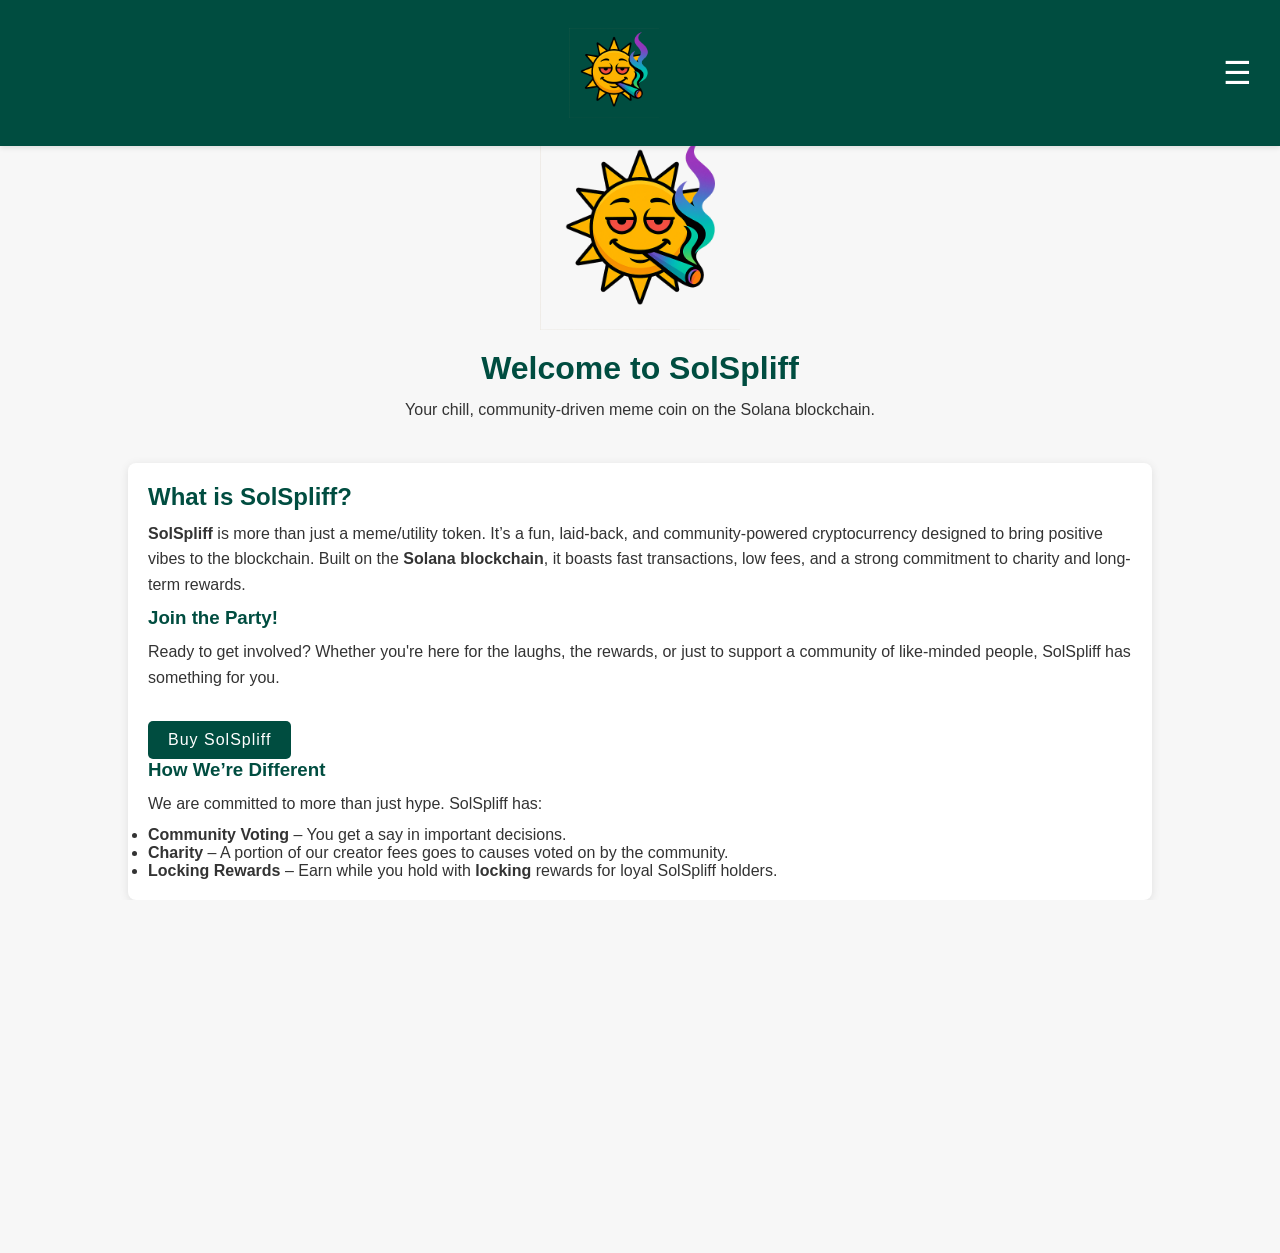
<file: index.html>
<!DOCTYPE html>
<html lang="en">
<head>
    <meta charset="UTF-8" />
    <meta name="viewport" content="width=device-width, initial-scale=1" />
    <meta http-equiv="X-UA-Compatible" content="ie=edge" />
    <title>SolSpliff - Meme Coin on Solana</title>
    <meta name="description" content="SolSpliff is a fun and community-driven meme token built on the Solana blockchain. Join us for staking, charity, and blazing the trail to the moon." />
    <meta name="keywords" content="SolSpliff, meme coin, Solana, cryptocurrency, blockchain, community, charity" />

    <style>
        .logo {
            display: block;
            margin: 20px auto; /* Centers the logo */
            max-width: 200px;   /* Adjust size */
            height: auto;
        }

        header {
            text-align: center;
            padding: 10px;
        }
    </style>
    <link rel="stylesheet" href="style.css?v=4200" />
    <script src="images-list.js?v=4200"></script>
    <script src="scripts.js?v=4200"></script>
    <script src="loadlater.js?v=4200" defer></script>
    <script src="includes.js?v=4420" defer></script>
</head>
<body>

<!-- Include Navbar -->
<div data-include="navbar.html"></div>

<!-- Spacer to offset fixed navbar -->
<div class="spacer"></div>

<header>
    <img src="SPLF.png" class="logo">
    <h1>Welcome to SolSpliff</h1>
    <p>Your chill, community-driven meme coin on the Solana blockchain.</p>
</header>

<div class="container">
    <h2>What is SolSpliff?</h2>
    <p><strong>SolSpliff</strong> is more than just a meme/utility token. It’s a fun, laid-back, and community-powered cryptocurrency designed to bring positive vibes to the blockchain. Built on the <strong>Solana blockchain</strong>, it boasts fast transactions, low fees, and a strong commitment to charity and long-term rewards.</p>

    <h3>Join the Party!</h3>
    <p>Ready to get involved? Whether you're here for the laughs, the rewards, or just to support a community of like-minded people, SolSpliff has something for you.</p>
    <a href="buy-solspliff.html" class="cta-button">Buy SolSpliff</a>

    <h3>How We’re Different</h3>
    <p>We are committed to more than just hype. SolSpliff has:</p>
    <ul>
        <li><strong>Community Voting</strong> – You get a say in important decisions.</li>
        <li><strong>Charity</strong> – A portion of our creator fees goes to causes voted on by the community.</li>
        <li><strong>Locking Rewards</strong> – Earn while you hold with <strong>locking</strong> rewards for loyal SolSpliff holders.</li>
    </ul>
</div>

<section id="launch-clarify">
  <h2>Launch & Contract Clarification</h2>
  <p>
    The token will launch via <strong>Pump.fun</strong>. Pump.fun handles the minting and creator reward mechanics for platform launches. The project does <em>not</em> control the token contract or immediate on-chain liquidity at the moment of mint.
  </p>
  <p>
    The project owner will receive <strong>12% of the creator rewards</strong> distributed by Pump.fun. Wallet and contract addresses will be posted on this site and announced through official channels prior to or at launch. Do not trust wallet addresses shared through other channels before official publication.
  </p>
</section>

<section id="wallets-placeholder">
  <h4>Wallet Addresses — Not Published Yet</h4>
  <p>
    Wallet addresses for Treasury, Team, and Liquidity have not yet been created or published. They will be published here and announced on our official channels prior to token launch. Please only trust addresses posted on this website or within verified official announcements.
  </p>
</section>


<!-- Include Footer -->
<div data-include="footer.html"></div>

</body>
</html>
</file>
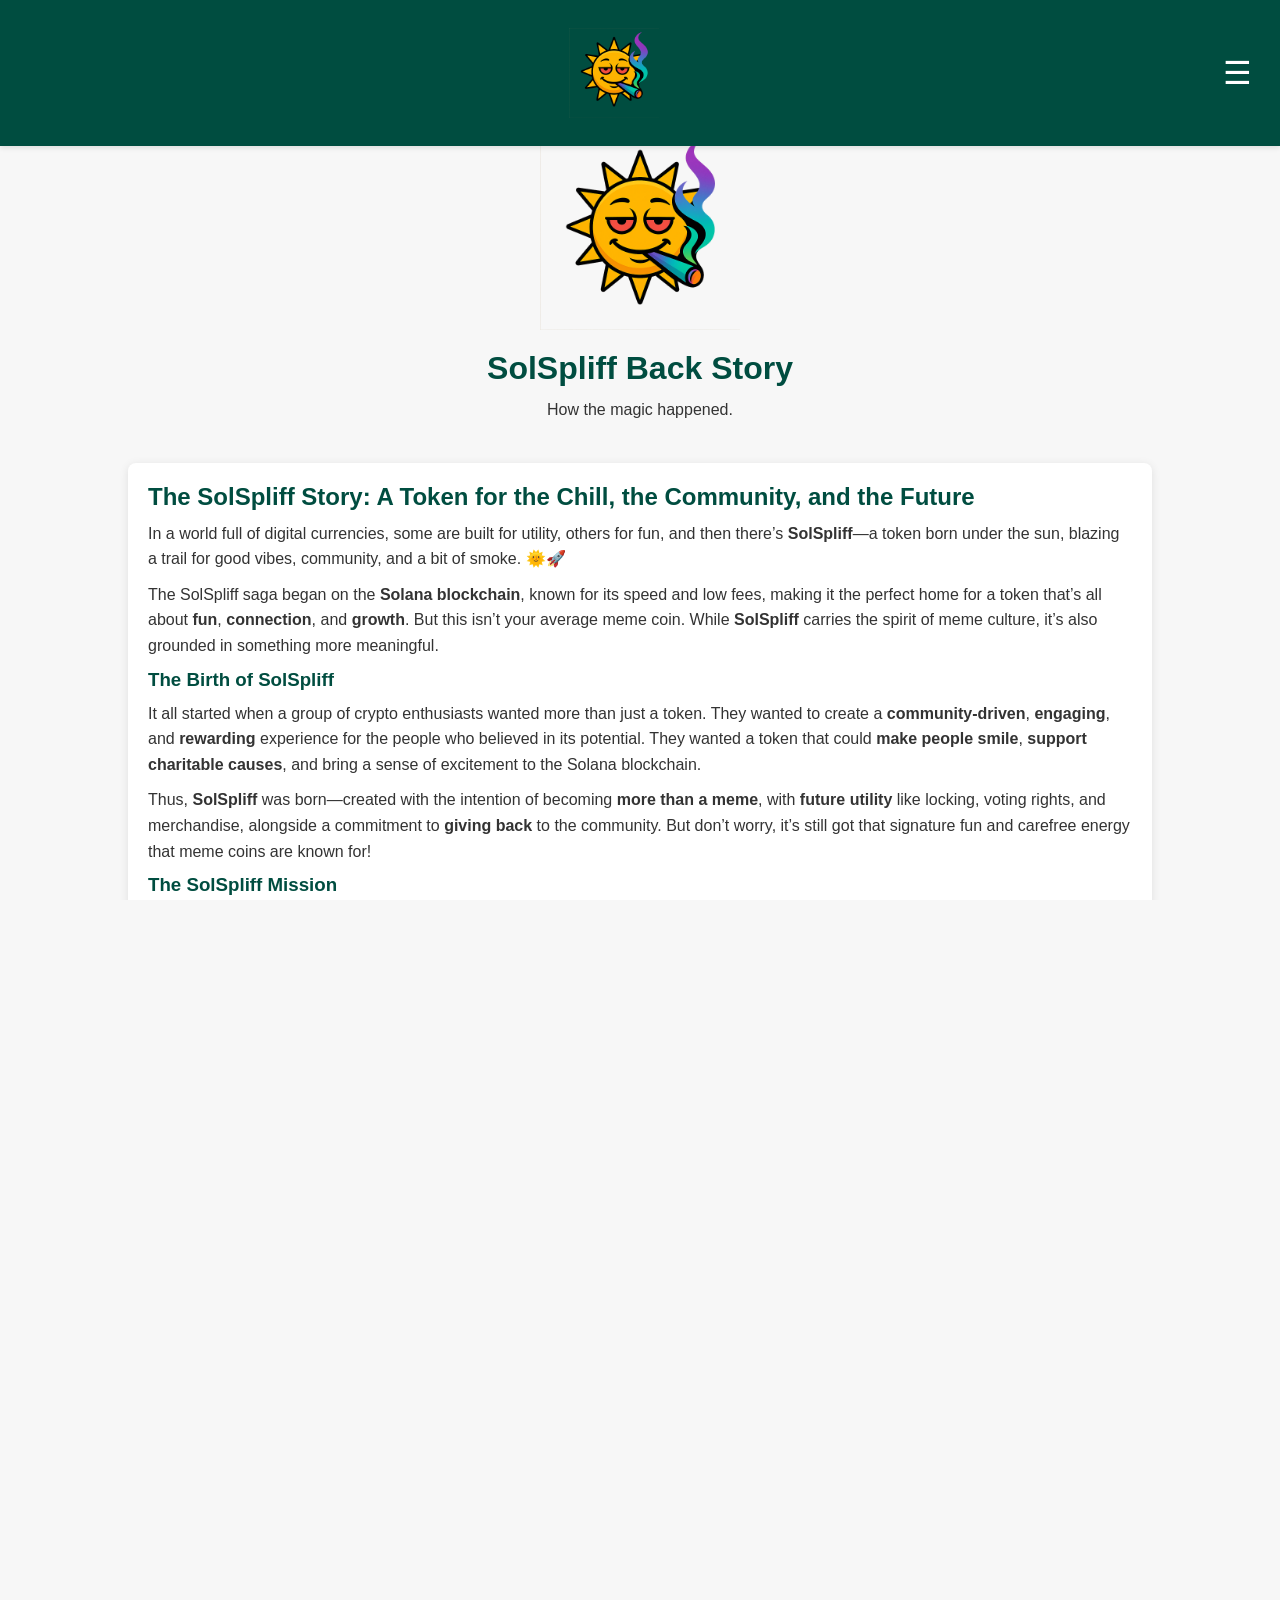
<file: backstory.html>
<!DOCTYPE html>
<html lang="en">
<head>
    <meta charset="UTF-8" />
    <meta name="viewport" content="width=device-width, initial-scale=1" />
    <meta http-equiv="X-UA-Compatible" content="ie=edge" />
    <title>SolSpliff - Meme Coin on Solana</title>
    <meta name="description" content="SolSpliff is a fun and community-driven meme token built on the Solana blockchain. Join us for staking, charity, and blazing the trail to the moon." />
    <meta name="keywords" content="SolSpliff, meme coin, Solana, cryptocurrency, blockchain, community, charity" />
    <style>
        /* Optional styling for the logo */
        .logo {
            display: block;
            margin: 20px auto; /* Centers the logo */
            max-width: 200px;   /* Adjust size */
            height: auto;
        }

        header {
            text-align: center;
            padding: 10px;
        }
    </style>
    <link rel="stylesheet" href="style.css?v=4200" />
    <script src="images-list.js?v=4200"></script>
    <script src="scripts.js?v=4200"></script>
    <script src="loadlater.js?v=4200" defer></script>
    <script src="includes.js?v=4420" defer></script>
</head>
<body>

<!-- Include Navbar -->
<div data-include="navbar.html"></div>

<!-- Spacer to offset fixed navbar -->
<div class="spacer"></div>

<header>
    <img src="SPLF.png" class="logo">
    <h1>SolSpliff Back Story</h1>
    <p>How the magic happened.</p>
</header>


<div class="container">
<h2>The SolSpliff Story: A Token for the Chill, the Community, and the Future</h2>

<p>In a world full of digital currencies, some are built for utility, others for fun, and then there’s <strong>SolSpliff</strong>—a token born under the sun, blazing a trail for good vibes, community, and a bit of smoke. 🌞🚀</p>

<p>The SolSpliff saga began on the <strong>Solana blockchain</strong>, known for its speed and low fees, making it the perfect home for a token that’s all about <strong>fun</strong>, <strong>connection</strong>, and <strong>growth</strong>. But this isn’t your average meme coin. While <strong>SolSpliff</strong> carries the spirit of meme culture, it’s also grounded in something more meaningful.</p>

<h3>The Birth of SolSpliff</h3>
<p>It all started when a group of crypto enthusiasts wanted more than just a token. They wanted to create a <strong>community-driven</strong>, <strong>engaging</strong>, and <strong>rewarding</strong> experience for the people who believed in its potential. They wanted a token that could <strong>make people smile</strong>, <strong>support charitable causes</strong>, and bring a sense of excitement to the Solana blockchain.</p>

<p>Thus, <strong>SolSpliff</strong> was born—created with the intention of becoming <strong>more than a meme</strong>, with <strong>future utility</strong> like locking, voting rights, and merchandise, alongside a commitment to <strong>giving back</strong> to the community. But don’t worry, it’s still got that signature fun and carefree energy that meme coins are known for!</p>

<h3>The SolSpliff Mission</h3>
<p><strong>SolSpliff</strong> isn’t just about laughing your way to the moon. It’s about building something <strong>sustainable</strong>, <strong>positive</strong>, and <strong>community-driven</strong>. Here’s what makes it different:</p>

<ul>
<li><strong>Community Engagement</strong>: With SolSpliff, holders aren’t just investors—they’re part of the <strong>vibe</strong>, participating in decisions about the future of the token through <strong>governance</strong> and community voting.</li>
<li><strong>Charity at Its Core</strong>: A portion of SolSpliff’s creator fees goes toward charitable contributions, chosen by the community. Whether it's helping out in global crises or supporting local causes, SolSpliff is committed to making a positive impact.</li>
<li><strong>Future Utility</strong>: Beyond being a meme token, SolSpliff will offer <strong>locking rewards</strong>, <strong>voting rights</strong>, and exclusive merchandise to keep the community engaged and the token’s value growing.</li>
<li><strong>Sustainability & Fun</strong>: With its <strong>burn mechanism</strong>, <strong>locking rewards</strong>, and regular <strong>buybacks</strong>, SolSpliff ensures its long-term viability while keeping the fun alive. It’s not just a token—it’s an ongoing party on the blockchain.</li>
</ul>

<h3>The Tokenomics Behind the Vibe</h3>
<p>With a total supply of <strong>1,000,000,000 {{TICKER}} tokens</strong>, SolSpliff is designed for both growth and scarcity. The creator fee on every transaction helps fund essential activities like marketing, development, and charity, ensuring that SolSpliff keeps lighting up the crypto world. A portion of fees is burned regularly to reduce supply and create deflationary pressure, while locking rewards keep the community engaged long term.</p>

<h3>The Road Ahead: A Global Vibe</h3>
<p>We’re just getting started. From live events in Toronto to global tours, SolSpliff is on a mission to spread the word far and wide. With community voting, charity allocations, and a token burn mechanism, we’re setting the stage for an exciting future. And as we grow, more utilities—like NFT integrations and DApps—are on the horizon to keep things fresh and fun.</p>

<h3>Join the Vibe, Blaze the Trail</h3>
<p>So, whether you're here for the fun, the community, the charity, or the long-term rewards, SolSpliff is a token for those who want to be part of something big—something that’s both entertaining and meaningful.</p>

<p>Welcome to SolSpliff—where the sun is always shining, the vibes are always high, and the community is always growing. Let’s blaze a trail together. 🌞💨🚀</p>
</div>

<!-- Include Footer -->
<div data-include="footer.html"></div>

</body>
</html>
</file>
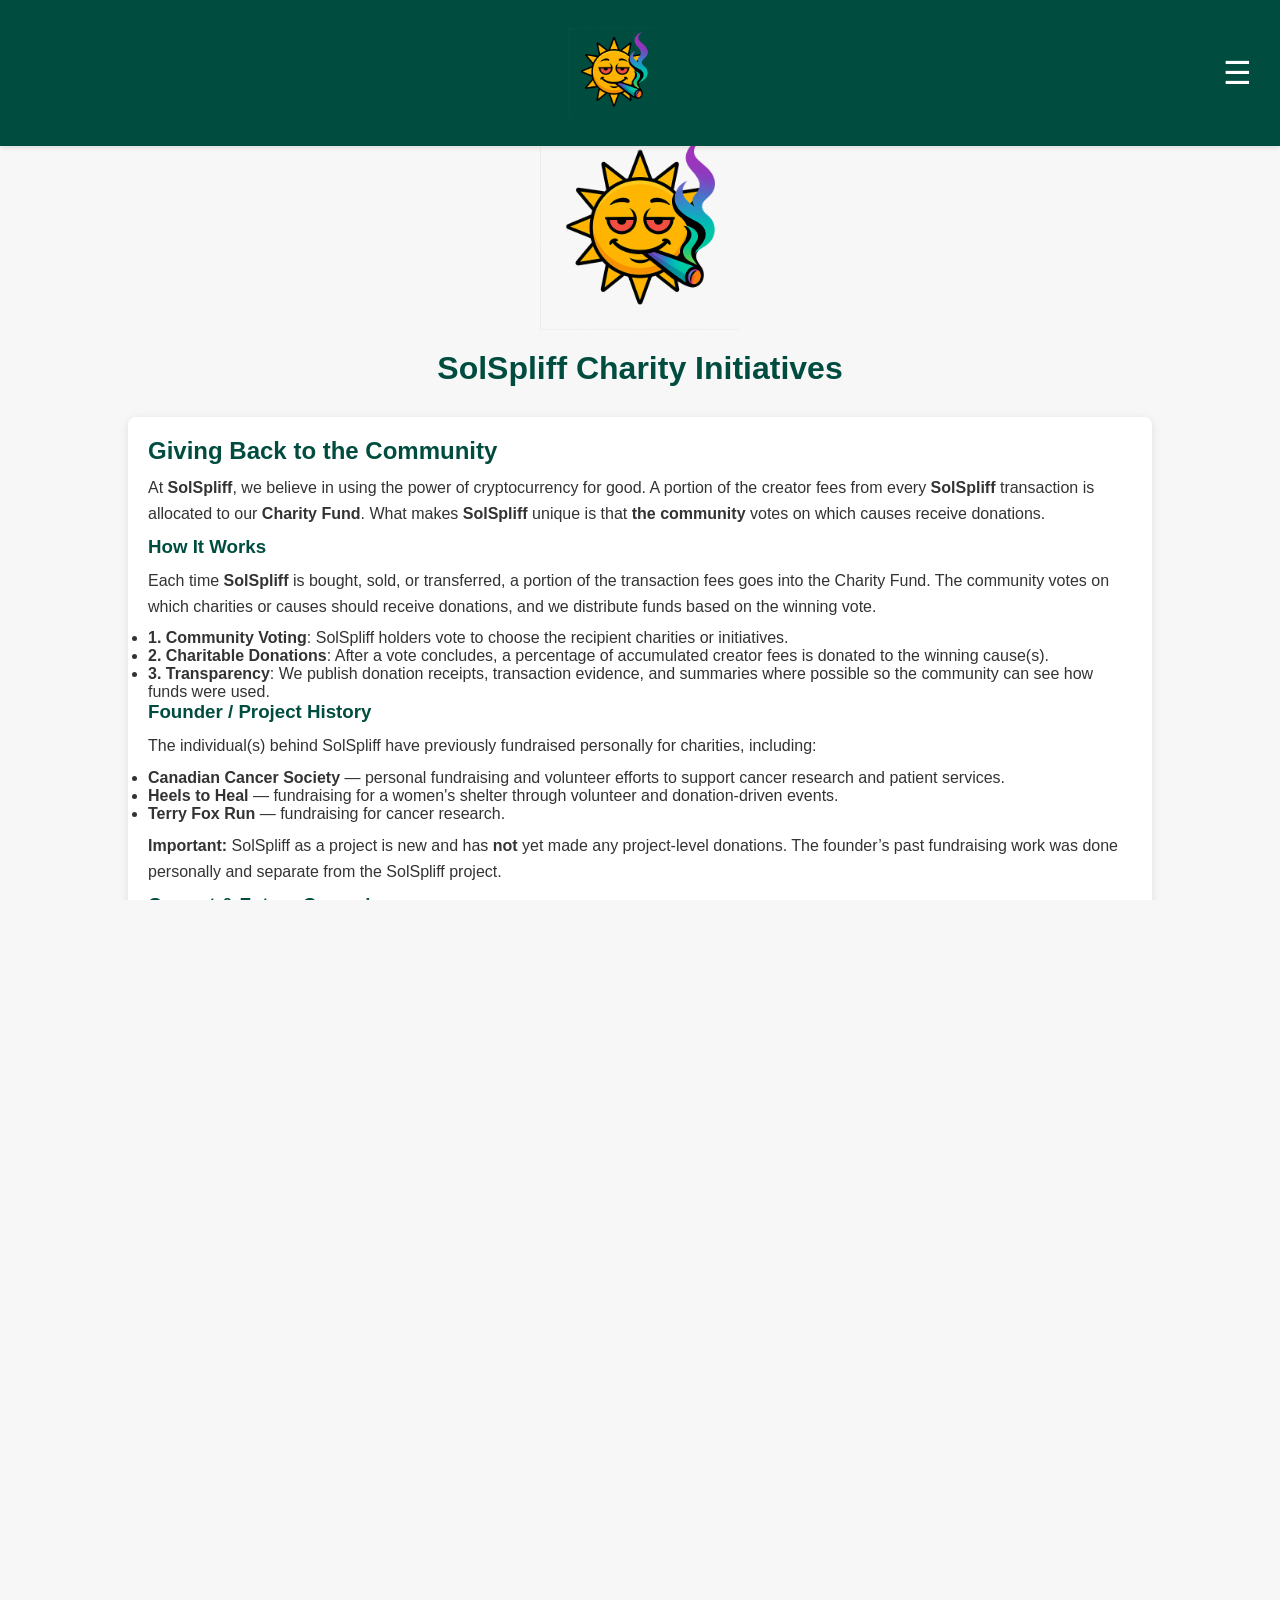
<file: charity.html>
<!DOCTYPE html>
<html lang="en">
<head>
    <meta charset="UTF-8" />
    <meta name="viewport" content="width=device-width, initial-scale=1" />
    <meta http-equiv="X-UA-Compatible" content="ie=edge" />
    <title>SolSpliff - Charity</title>
    <meta name="description" content="SolSpliff is dedicated to supporting charitable causes. Learn about our charity initiatives and how you can vote on which causes to support." />
    <meta name="keywords" content="SolSpliff, charity, community, crypto for good, meme coin, donation, voting" />
    <style>
        /* Optional styling for the logo */
        .logo {
            display: block;
            margin: 20px auto; /* Centers the logo */
            max-width: 200px;   /* Adjust size */
            height: auto;
        }

        header {
            text-align: center;
            padding: 10px;
        }
    </style>
    <link rel="stylesheet" href="style.css?v=4200" />
    <script src="images-list.js?v=4200"></script>
    <script src="scripts.js?v=4200"></script>
    <script src="loadlater.js?v=4200" defer></script>
    <script src="includes.js?v=4420" defer></script>
</head>
<body>

<!-- Include Navbar -->
<div data-include="navbar.html"></div>

<!-- Spacer to offset fixed navbar -->
<div class="spacer"></div>

<!-- Page Header -->
<header>
    <img src="SPLF.png" class="logo">
    <h1>SolSpliff Charity Initiatives</h1>
</header>

<!-- Main Content -->
<div class="container">
    <h2>Giving Back to the Community</h2>
    <p>At <strong>SolSpliff</strong>, we believe in using the power of cryptocurrency for good. A portion of the creator fees from every <strong>SolSpliff</strong> transaction is allocated to our <strong>Charity Fund</strong>. What makes <strong>SolSpliff</strong> unique is that <strong>the community</strong> votes on which causes receive donations.</p>

    <h3>How It Works</h3>
    <p>Each time <strong>SolSpliff</strong> is bought, sold, or transferred, a portion of the transaction fees goes into the Charity Fund. The community votes on which charities or causes should receive donations, and we distribute funds based on the winning vote.</p>

    <ul>
        <li><strong>1. Community Voting</strong>: SolSpliff holders vote to choose the recipient charities or initiatives.</li>
        <li><strong>2. Charitable Donations</strong>: After a vote concludes, a percentage of accumulated creator fees is donated to the winning cause(s).</li>
        <li><strong>3. Transparency</strong>: We publish donation receipts, transaction evidence, and summaries where possible so the community can see how funds were used.</li>
    </ul>

    <h3>Founder / Project History</h3>
    <p>The individual(s) behind SolSpliff have previously fundraised personally for charities, including:</p>
    <ul>
        <li><strong>Canadian Cancer Society</strong> — personal fundraising and volunteer efforts to support cancer research and patient services.</li>
        <li><strong>Heels to Heal</strong> — fundraising for a women's shelter through volunteer and donation-driven events.</li>
        <li><strong>Terry Fox Run</strong> — fundraising for cancer research.</li>
    </ul>
    <p><strong>Important:</strong> SolSpliff as a project is new and has <strong>not</strong> yet made any project-level donations. The founder’s past fundraising work was done personally and separate from the SolSpliff project.</p>

    <h3>Current & Future Campaigns</h3>
    <p>Because SolSpliff is newly launched, official project donations will begin once the Charity Fund accumulates sufficient funds and the community votes on recipients. Planned steps before the first project donation:</p>
    <ul>
        <li>Open a community vote to select the first recipient charity.</li>
        <li>Accumulate and earmark creator-fee funds for donation.</li>
        <li>Publish donation details (recipient, amount, and supporting transaction evidence) after funds are sent.</li>
    </ul>

    <h3>How to Propose a Charity</h3>
    <p>If you want to nominate a charity or local cause for consideration, please share the organization’s name, a short description, and any supporting links in our community channels. Nominations will be collected prior to each voting round.</p>

    <h3>Transparency & Proof of Donation</h3>
    <p>We are committed to being transparent. For each donation we aim to publish:</p>
    <ul>
        <li>Recipient organization name and contact (as provided by the charity).</li>
        <li>Donation amount and date.</li>
        <li>On-chain transaction hash or receipt where available.</li>
        <li>A short summary of the intended use (if provided by the recipient).</li>
    </ul>
    <p>Note: in some cases third-party charities may not provide immediate on-chain receipts; when that occurs we will publish alternative proof such as official acknowledgement, receipts and or email confirmations.</p>

    <h3>Eligibility & Limitations</h3>
    <ul>
        <li>Donations are funded from a portion of creator fees; amounts depend on trading activity and collected fees.</li>
        <li>We will not route Charity Fund money for operational expenses; funds earmarked for charity will be reserved for donation unless the community votes otherwise.</li>
        <li>Because SolSpliff is a new project, initial donations are subject to the Charity Fund balance and completed community votes.</li>
    </ul>

    <h3>Contact & Questions</h3>
    <p>If you have questions about charity nominations, transparency, or past fundraising, contact us at <strong>solsplf@gmail.com</strong> or post in the community channels. We welcome suggestions and will explain the nomination and voting timeline before each round.</p>

    <a href="https://t.me/SolSpliff" class="cta-button">Vote for a Cause (coming soon)</a>
</div>

<!-- Include Footer -->
<div data-include="footer.html"></div>

</body>
</html>
</file>
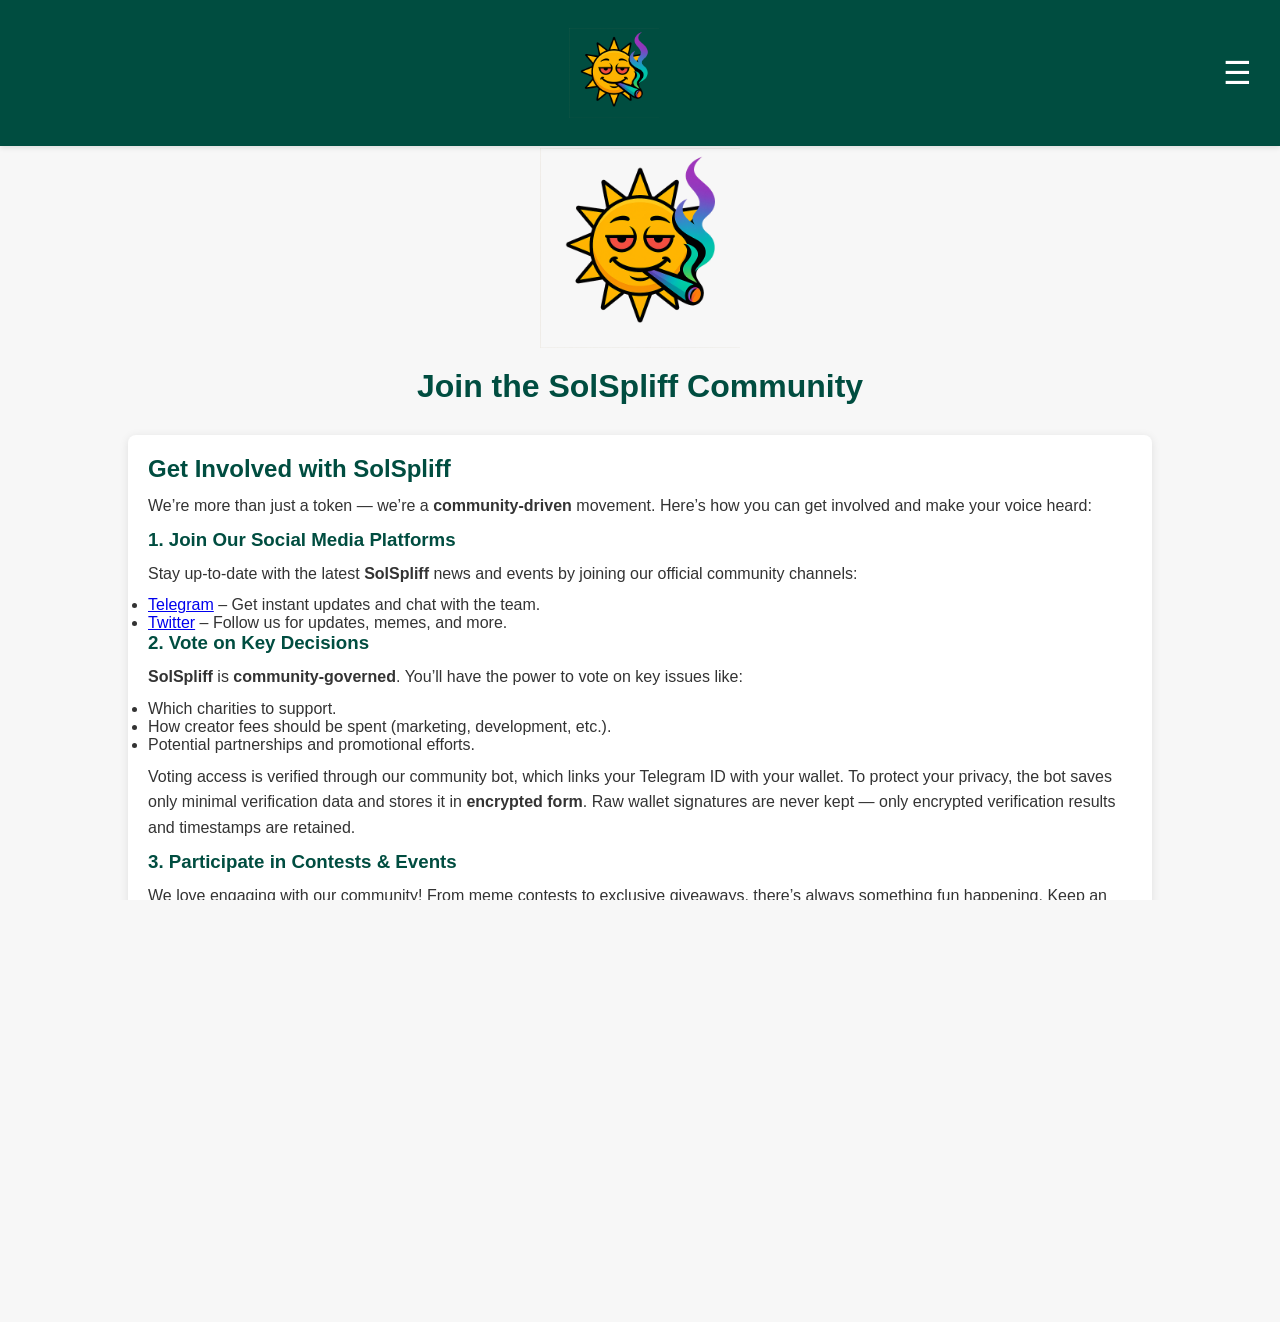
<file: community.html>
<!DOCTYPE html>
<html lang="en">
<head>
    <meta charset="UTF-8" />
    <meta name="viewport" content="width=device-width, initial-scale=1" />
    <meta http-equiv="X-UA-Compatible" content="ie=edge" />
    <title>SolSpliff - Community</title>
    <meta name="description" content="Join the SolSpliff community! Connect with other holders, participate in events, vote on causes, and help shape the future of SolSpliff." />
    <meta name="keywords" content="SolSpliff, community, join us, cryptocurrency, meme coin, charity, voting" />
    <style>
        /* Optional styling for the logo */
        .logo {
            display: block;
            margin: 20px auto; /* Centers the logo */
            max-width: 200px;   /* Adjust size */
            height: auto;
        }

        header {
            text-align: center;
            padding: 10px;
        }
    </style>
    <link rel="stylesheet" href="style.css?v=4200" />
    <script src="images-list.js?v=4200"></script>
    <script src="scripts.js?v=4200"></script>
    <script src="loadlater.js?v=4200" defer></script>
    <script src="includes.js?v=4420" defer></script>
</head>
<body>

<!-- Include Navbar -->
<div data-include="navbar.html"></div>

<!-- Spacer to offset fixed navbar -->
<div class="spacer"></div>

<header>4
    <img src="SPLF.png" class="logo">
    <h1>Join the SolSpliff Community</h1>
</header>

<div class="container">
    <h2>Get Involved with SolSpliff</h2>
    <p>We’re more than just a token — we’re a <strong>community-driven</strong> movement. Here’s how you can get involved and make your voice heard:</p>

    <h3>1. Join Our Social Media Platforms</h3>
    <p>Stay up-to-date with the latest <strong>SolSpliff</strong> news and events by joining our official community channels:</p>
    <ul>
        <li><a href="https://t.me/SolSpliff" target="_blank" rel="noopener noreferrer">Telegram</a> – Get instant updates and chat with the team.</li>
        <li><a href="https://twitter.com/SolSpliff" target="_blank" rel="noopener noreferrer">Twitter</a> – Follow us for updates, memes, and more.</li>
    </ul>

    <h3>2. Vote on Key Decisions</h3>
    <p><strong>SolSpliff</strong> is <strong>community-governed</strong>. You’ll have the power to vote on key issues like:</p>
    <ul>
        <li>Which charities to support.</li>
        <li>How creator fees should be spent (marketing, development, etc.).</li>
        <li>Potential partnerships and promotional efforts.</li>
    </ul>
    <p>Voting access is verified through our community bot, which links your Telegram ID with your wallet. To protect your privacy, the bot saves only minimal verification data and stores it in <strong>encrypted form</strong>. Raw wallet signatures are never kept — only encrypted verification results and timestamps are retained.</p>


    <h3>3. Participate in Contests & Events</h3>
    <p>We love engaging with our community! From meme contests to exclusive giveaways, there’s always something fun happening. Keep an eye on our social media for announcements.</p>

    <h3>4. Become a SolSpliff Ambassador</h3>
    <p>Want to help spread the word? You can become an ambassador and promote <strong>SolSpliff</strong> on social media, at events, and more. Reach out to us if you're interested in becoming a part of the ambassador program!</p>
</div>

<section id="governance-owner">
  <h3>DAO Governance & Owner Agreement</h3>
  <p>
    The DAO can propose and vote on governance decisions. However, changes that would modify the owner's 12% share of Pump.fun creator rewards require both a successful DAO vote and explicit agreement from the project owners. The owner's 12% share cannot be changed by the DAO alone.
  </p>
    <a href="https://www.t.me/SolSpliff" class="cta-button">Get Involved Now!</a>
</section>

<!-- Include Footer -->
<div data-include="footer.html"></div>

</body>
</html>
</file>
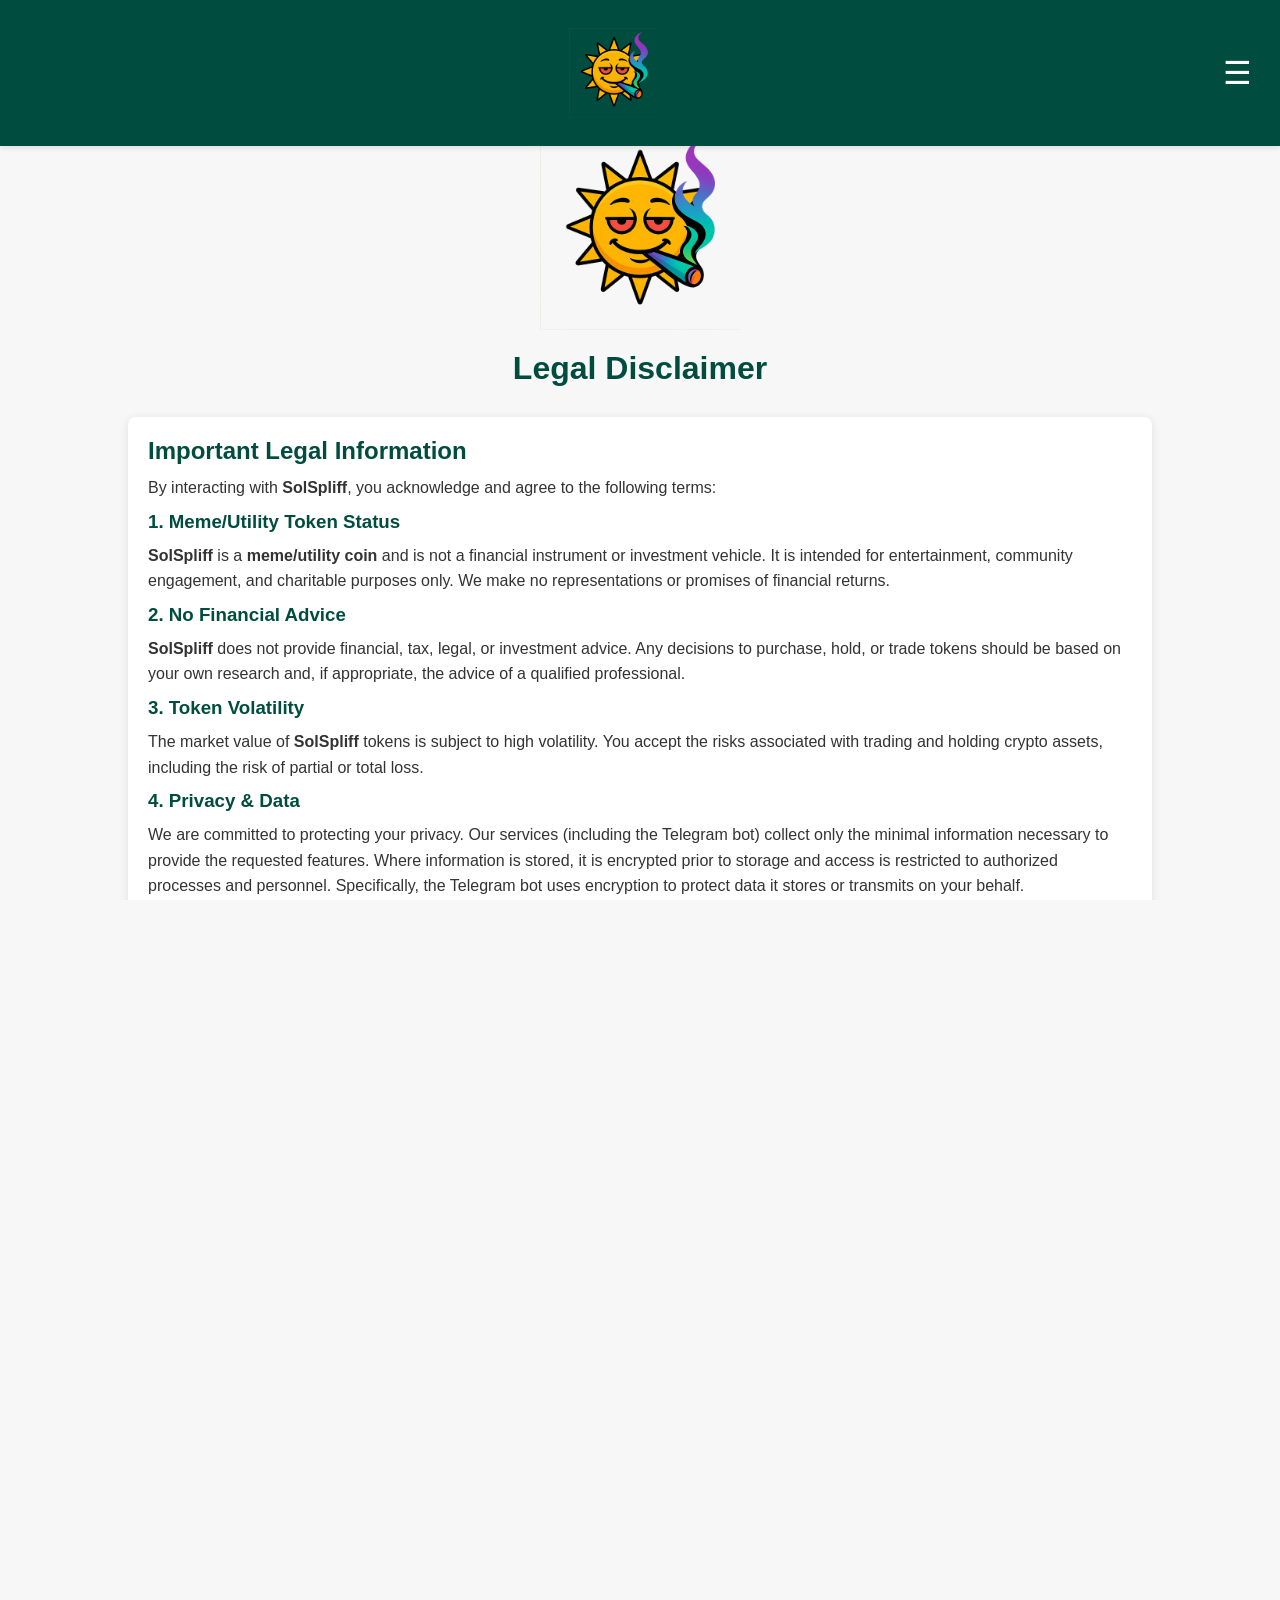
<file: legal-disclaimer.html>
<!DOCTYPE html>
<html lang="en">
<head>
    <meta charset="UTF-8" />
    <meta name="viewport" content="width=device-width, initial-scale=1" />
    <meta http-equiv="X-UA-Compatible" content="ie=edge" />
    <title>SolSpliff - Legal Disclaimer</title>
    <meta name="description" content="Legal disclaimer for SolSpliff. Please read carefully before engaging in any activity with the SolSpliff token." />
    <meta name="keywords" content="SolSpliff, legal disclaimer, terms of use, cryptocurrency, token" />
    <style>
        /* Optional styling for the logo */
        .logo {
            display: block;
            margin: 20px auto; /* Centers the logo */
            max-width: 200px;   /* Adjust size */
            height: auto;
        }

        header {
            text-align: center;
            padding: 10px;
        }
    </style>
    <link rel="stylesheet" href="style.css?v=4200" />
    <script src="images-list.js?v=4200"></script>
    <script src="scripts.js?v=4200"></script>
    <script src="loadlater.js?v=4200" defer></script>
    <script src="includes.js?v=4420" defer></script>
</head>
<body>

<!-- Include Navbar -->
<div data-include="navbar.html"></div>

<!-- Spacer to offset fixed navbar -->
<div class="spacer"></div>

<header>
    <img src="SPLF.png" class="logo">
    <h1>Legal Disclaimer</h1>
</header>

<div class="container">
    <h2>Important Legal Information</h2>
    <p>By interacting with <strong>SolSpliff</strong>, you acknowledge and agree to the following terms:</p>

    <h3>1. Meme/Utility Token Status</h3>
    <p><strong>SolSpliff</strong> is a <strong>meme/utility coin</strong> and is not a financial instrument or investment vehicle. It is intended for entertainment, community engagement, and charitable purposes only. We make no representations or promises of financial returns.</p>

    <h3>2. No Financial Advice</h3>
    <p><strong>SolSpliff</strong> does not provide financial, tax, legal, or investment advice. Any decisions to purchase, hold, or trade tokens should be based on your own research and, if appropriate, the advice of a qualified professional.</p>

    <h3>3. Token Volatility</h3>
    <p>The market value of <strong>SolSpliff</strong> tokens is subject to high volatility. You accept the risks associated with trading and holding crypto assets, including the risk of partial or total loss.</p>

    <h3>4. Privacy & Data</h3>
    <p>We are committed to protecting your privacy. Our services (including the Telegram bot) collect only the minimal information necessary to provide the requested features. Where information is stored, it is encrypted prior to storage and access is restricted to authorized processes and personnel. Specifically, the Telegram bot uses encryption to protect data it stores or transmits on your behalf.</p>

    <p>Examples of the kinds of data we may retain (in encrypted form) are verification results, opt-in preferences, and minimal linkage metadata (for example, Telegram ID ↔ wallet address) when you explicitly authorize such linkage. We do <strong>not</strong> store private wallet keys, recovery phrases, or raw signing secrets.</p>

    <p>We may share limited information with third-party providers (for hosting, analytics, or other services) strictly for the purposes of delivering those services. Those providers are contractually required to process data only for those purposes. We will disclose information to law enforcement or regulators only when required by law or valid legal process.</p>

    <p>If you would like to request access to your data, request correction, or request deletion of stored data, contact us at <strong>solsplf@gmail.com</strong>. We will respond within a reasonable timeframe in accordance with applicable law.</p>

    <h3>5. Changes to Terms</h3>
    <p>We may update or modify these terms at any time. Material changes will be posted on this page and announced in community channels. Your continued use after a change indicates acceptance of the updated terms.</p>

    <h3>6. Disclaimer of Liability and No Warranties</h3>
    <p>ALL SERVICES AND CONTENT PROVIDED BY SOLSPLIFF ARE PROVIDED "AS IS" AND "AS AVAILABLE" WITHOUT WARRANTIES OF ANY KIND, EXPRESS OR IMPLIED. TO THE FULLEST EXTENT PERMITTED BY APPLICABLE LAW, SOLSPLIFF DISCLAIMS ALL WARRANTIES, INCLUDING WITHOUT LIMITATION IMPLIED WARRANTIES OF MERCHANTABILITY, FITNESS FOR A PARTICULAR PURPOSE, AND NON-INFRINGEMENT.</p>

    <p>IN NO EVENT WILL SOLSPLIFF, ITS OWNERS, CONTRIBUTORS, OR AFFILIATES BE LIABLE FOR ANY INDIRECT, INCIDENTAL, SPECIAL, CONSEQUENTIAL, OR PUNITIVE DAMAGES ARISING OUT OF OR RELATING TO YOUR ACCESS TO OR USE OF SOLSPLIFF SERVICES, EVEN IF ADVISED OF THE POSSIBILITY OF SUCH DAMAGES. YOU SHALL BE SOLELY RESPONSIBLE FOR ANY TAXES, FEES, OR LEGAL OBLIGATIONS ARISING FROM YOUR USE OF THE TOKENS OR SERVICES.</p>

    <h3>7. Third-Party Services & External Links</h3>
    <p>SolSpliff may rely on or link to third-party services (including exchanges, wallets, and locking providers). We do not control, operate, or guarantee the availability, security, or functionality of third-party services. Any interaction with third-party platforms is at your own risk and subject to the third party's terms and policies.</p>

    <h3>8. User Eligibility & Legal Compliance</h3>
    <p>You must comply with all applicable laws in your jurisdiction. You must be of legal age in your country to use our services (e.g., 18 years or older where applicable). If local law prohibits your participation, do not use the services. We reserve the right to refuse service or restrict access where required by law.</p>

    <h3>9. Governing Law & Dispute Resolution</h3>
    <p>These terms are governed by and construed in accordance with the laws of the jurisdiction in which SolSpliff principally operates (Toronto, Ontario Canada), without regard to conflict-of-law principles. You and SolSpliff agree to submit to the exclusive jurisdiction of the courts located in that jurisdiction for any disputes arising out of or relating to these terms.</p>
<p>
  <strong>Creator Rewards & Owner Share:</strong> The owner will receive 12% of the creator rewards distributed by Pump.fun. This 12% is a share of creator rewards (not a pre-minted token allocation). Any modification to this 12% share requires both (a) a DAO vote approving the change and (b) explicit agreement from the project owners. Until Pump.fun publishes contract/receipt addresses, on-chain verification of allocations is not possible.
</p>


    <h3>Contact</h3>
    <p>For privacy requests, legal notices, or other inquiries: <strong>solsplf@gmail.com</strong></p>

    <a href="privacy-policy.html" class="cta-button">Read Our Privacy Policy</a>
</div>

<!-- Include Footer -->
<div data-include="footer.html"></div>

</body>
</html>
</file>
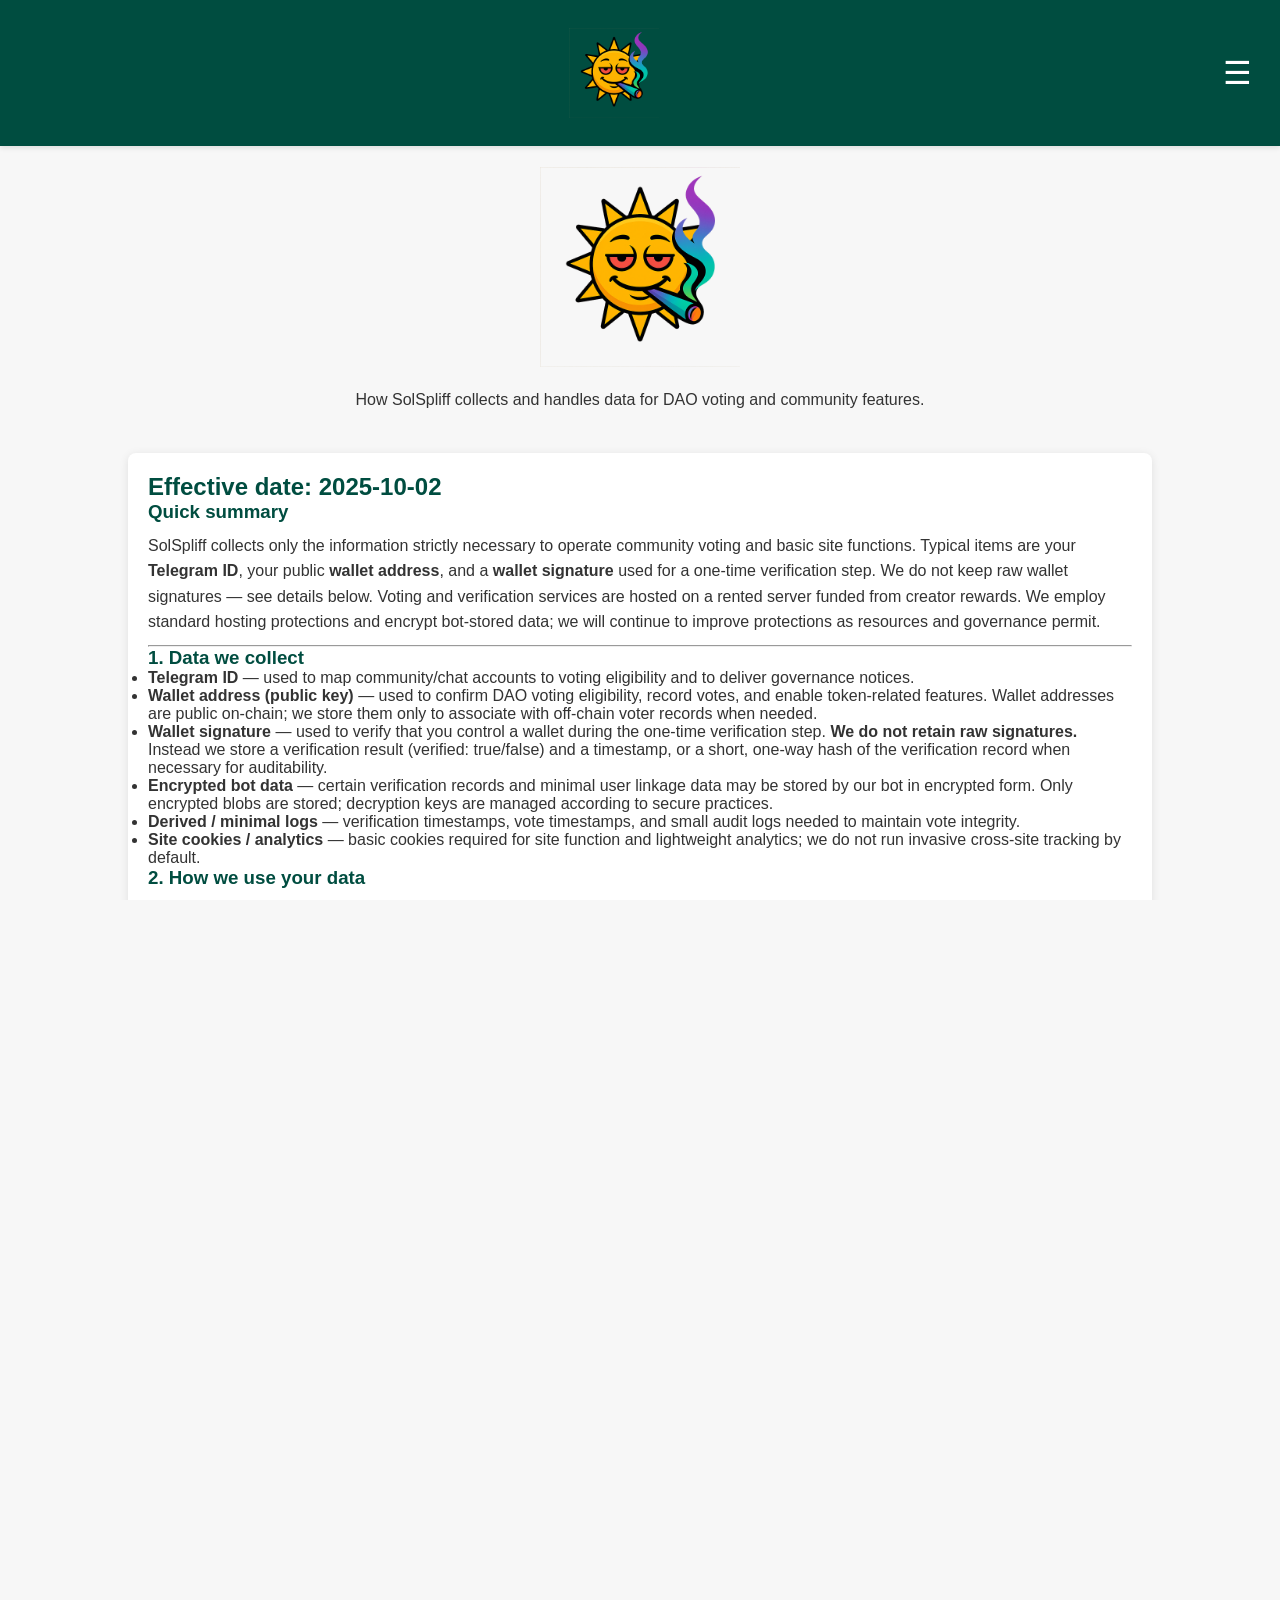
<file: privacy-policy.html>
<!DOCTYPE html>
<html lang="en">
<head>
    <meta charset="UTF-8" />
    <meta name="viewport" content="width=device-width, initial-scale=1" />
    <meta http-equiv="X-UA-Compatible" content="ie=edge" />
    <title>Privacy Policy - SolSpliff</title>
    <meta name="description" content="Privacy Policy for SolSpliff token and DAO — what data we collect, how we use it, and your rights." />
    <meta name="keywords" content="SolSpliff, privacy policy, data, wallet, telegram, DAO, Solana" />
    <style>
        /* Optional styling for the logo */
        .logo {
            display: block;
            margin: 20px auto; /* Centers the logo */
            max-width: 200px;   /* Adjust size */
            height: auto;
        }

        header {
            text-align: center;
            padding: 10px;
        }
    </style>
    <link rel="stylesheet" href="style.css?v=4200" />
    <script src="images-list.js?v=4200"></script>
    <script src="scripts.js?v=4200"></script>
    <script src="loadlater.js?v=4200" defer></script>
    <script src="includes.js?v=4420" defer></script>
</head>
<body>

<!-- Include Navbar -->
<div data-include="navbar.html"></div>

<!-- Spacer to offset fixed navbar -->
<div class="spacer"></div>

<header>
    <h1>Privacy Policy</h1>
    <img src="SPLF.png" class="logo">
    <p>How SolSpliff collects and handles data for DAO voting and community features.</p>
</header>

<div class="container">
    <h2>Effective date: <strong>2025-10-02</strong></h2>

    <h3>Quick summary</h3>
    <p>SolSpliff collects only the information strictly necessary to operate community voting and basic site functions. Typical items are your <strong>Telegram ID</strong>, your public <strong>wallet address</strong>, and a <strong>wallet signature</strong> used for a one-time verification step. We do not keep raw wallet signatures — see details below. Voting and verification services are hosted on a rented server funded from creator rewards. We employ standard hosting protections and encrypt bot-stored data; we will continue to improve protections as resources and governance permit.</p>

    <hr />

    <h3>1. Data we collect</h3>
    <ul>
        <li><strong>Telegram ID</strong> — used to map community/chat accounts to voting eligibility and to deliver governance notices.</li>
        <li><strong>Wallet address (public key)</strong> — used to confirm DAO voting eligibility, record votes, and enable token-related features. Wallet addresses are public on-chain; we store them only to associate with off-chain voter records when needed.</li>
        <li><strong>Wallet signature</strong> — used to verify that you control a wallet during the one-time verification step. <strong>We do not retain raw signatures.</strong> Instead we store a verification result (verified: true/false) and a timestamp, or a short, one-way hash of the verification record when necessary for auditability.</li>
        <li><strong>Encrypted bot data</strong> — certain verification records and minimal user linkage data may be stored by our bot in encrypted form. Only encrypted blobs are stored; decryption keys are managed according to secure practices.</li>
        <li><strong>Derived / minimal logs</strong> — verification timestamps, vote timestamps, and small audit logs needed to maintain vote integrity.</li>
        <li><strong>Site cookies / analytics</strong> — basic cookies required for site function and lightweight analytics; we do not run invasive cross-site tracking by default.</li>
    </ul>


    <h3>2. How we use your data</h3>
    <p>We process the above data for the following purposes:</p>
    <ul>
        <li>Operate DAO voting and governance (eligibility checks, recording and tallying votes).</li>
        <li>Prevent duplicate or fraudulent votes and preserve vote integrity.</li>
        <li>Communicate governance updates, voting results, or urgent security notices to Telegram-linked accounts.</li>
        <li>Maintain minimal logs to support audits and dispute resolution when necessary.</li>
    </ul>

    <h3>3. Wallet signatures — what we keep (and what we don’t)</h3>
    <p>When you sign a nonce to prove wallet ownership, server-side verification confirms control of the wallet. <strong>We do not store your raw signature.</strong> After verification we retain only:</p>
    <ul>
        <li>A verification boolean (`verified: true/false`)</li>
        <li>A verification timestamp</li>
        <li>Optionally, a one-way cryptographic hash of a minimal verification record (never the signature itself) if a tamper-evident audit reference is required</li>
    </ul>
    <p>If you prefer we do not store even the boolean or timestamp, contact us to discuss the trade-offs (you may need to re-verify more frequently).</p>

    <h3>4. Server hosting & funding</h3>
    <p>We operate a rented server (hosting and domain) funded from SolSpliff creator rewards. The server runs our off-chain voting and verification tools and stores the minimal records described above. Creator rewards pay for hosting and maintenance.</p>

    <h3>5. Security & risk disclosure</h3>
    <p><strong>Important:</strong> protecting user data is a priority. We implement practical, community-focused security measures while keeping operations transparent. Below is a summary of our approach and recommendations for users:</p>

    <ul>
      <li><strong>Hosting basics:</strong> we use reputable hosting providers and standard protections (TLS, firewalling, and patching) appropriate to a community-run project.</li>
      <li><strong>Encryption:</strong> the Telegram bot and related back-end services encrypt stored data at rest, and protect data in transit. Encryption helps reduce exposure in the event of a breach.</li>
      <li><strong>Key management:</strong> encryption keys are handled with restricted access and secure practices; when possible we use secrets management tools or hardware-backed stores.</li>
      <li><strong>Practical approach and upgrades:</strong> we balance security investments with community governance and will upgrade protections if/when the community approves funding for additional managed security services.</li>
      <li><strong>User responsibility:</strong> keep private keys and recovery phrases secret; we never ask for private keys. Follow standard crypto-security best practices.</li>
    </ul>

    <p>While encryption and best practices significantly reduce risk, no system can guarantee absolute security. We combine technical protections with transparency and clear user guidance to help you use SolSpliff features safely.</p>

    <h3>6. Retention</h3>
    <p>Our default retention schedule is:</p>
    <ul>
        <li>Verification results & timestamps: retained for <strong>90 days</strong>, then deleted unless required for an ongoing audit or dispute.</li>
        <li>Records pairing Telegram ID + wallet address for an active vote: retained for the active governance period plus <strong>1 year</strong> for auditability, then deleted or anonymized.</li>
        <li>Security / incident logs: retained up to <strong>2 years</strong> if needed for investigations or legal compliance.</li>
    </ul>

    <h3>7. Sharing & third parties</h3>
    <p>We may share minimal data with third-party providers required to operate services (hosting, database, analytics). Any third party that processes personal data on our behalf is contractually required to process data only for the purposes we specify and to follow appropriate security controls.</p>
    <p>We will disclose data to law enforcement or regulators only when required by law or valid legal process.</p>

    <h3>8. Your rights</h3>
    <p>Depending on your jurisdiction, you may have rights such as access, correction, deletion, portability, and objection to certain processing. To exercise your rights or request deletion, contact us at the address below. We will respond within applicable legal timeframes.</p>

    <h3>9. Children</h3>
    <p>We do not knowingly collect data from children under the age of 13. If you believe we have collected such data, contact us and we will promptly remove it.</p>

    <h3>10. Changes to this policy</h3>
    <p>We may update this Privacy Policy from time to time. Material changes will be posted on this page and announced in our community channels, with a revised effective date.</p>

    <h3>11. Contact</h3>
    <p>Questions, requests, or complaints: <strong>solsplf@gmail.com</strong></p>

    <hr />

    <p><em>Disclaimer:</em> This Privacy Policy is provided as-is and is not legal advice. If you require compliance with specific laws (GDPR, CCPA, PIPEDA, or others), consider consulting legal counsel and adjusting practices accordingly.</p>
</div>

<!-- Include Footer -->
<div data-include="footer.html"></div>

</body>
</html>
</file>
<file: style.css>
/* ==========================
   GLOBAL STYLES
   ========================== */
* {
    margin: 0;
    padding: 0;
    box-sizing: border-box;
}

html, body {
    font-family: Arial, sans-serif;
    background-color: #f7f7f7;
    color: #333;
    height: 100%;
    overflow-x: hidden;
    scroll-behavior: smooth;
}

/* ==========================
   NAVBAR BASE
   ========================== */
.navbar {
    background-color: #004d40;
    width: 100%;
    position: fixed;
    top: 0;
    left: 0;
    z-index: 1000;
    display: flex;
    justify-content: space-between;
    align-items: center;
    padding: 8px 16px;
    box-shadow: 0 2px 5px rgba(0,0,0,0.1);
    transform: translateZ(0);
    will-change: transform;
}

/* push content below fixed navbar */
body {
    padding-top: 100px;
}

/* Logo */
.navbar .logo img {
    height: 90px;
    width: auto;
    background: transparent;
    display: block;
    transition: transform 0.3s ease;
}
.navbar .logo img:hover {
    transform: scale(1.05);
}

/* Hamburger Icon (always visible) */
.navbar .hamburger {
    display: block;
    font-size: 32px;
    line-height: 1;
    padding: 8px 12px;
    cursor: pointer;
    color: #fff;
    background: transparent;
    border: none;
    transition: transform 0.3s ease;
}
.navbar .hamburger:hover {
    transform: scale(1.1);
}

/* Dropdown Menu (hidden by default) */
.navbar ul {
    display: none;
    flex-direction: column;
    position: absolute;
    top: 100px;
    right: 16px;
    width: 320px;
    max-width: calc(100% - 32px);
    background-color: #004d40;
    border-radius: 10px;
    box-shadow: 0 6px 18px rgba(0, 0, 0, 0.2);
    overflow: hidden;
    list-style: none;
    z-index: 1500;
    padding: 10px 0;
    animation: dropdownFade 0.25s ease-in-out;
}

.navbar ul.show {
    display: flex !important;
}

/* Dropdown Items */
.navbar ul li {
    margin: 0;
}
.navbar ul li a {
    display: block;
    text-decoration: none;
    color: #fff;
    font-size: 18px;
    padding: 14px 20px;
    text-transform: uppercase;
    font-weight: 600;
    letter-spacing: 1px;
    transition: background 0.3s ease, transform 0.2s ease;
}
.navbar ul li a:hover {
    background: rgba(255,255,255,0.1);
    transform: translateX(5px);
}

/* Active Link */
.navbar ul li a.active {
    background-color: #00796b;
}

/* Small Glow / Fade Animation */
@keyframes dropdownFade {
    from { opacity: 0; transform: translateY(-10px); }
    to { opacity: 1; transform: translateY(0); }
}

/* ==========================
   MAIN CONTENT
   ========================== */
.container {
    width: 80%;
    margin: 20px auto;
    padding: 20px;
    background-color: #fff;
    box-shadow: 0 2px 10px rgba(0,0,0,0.1);
    border-radius: 8px;
}

h1, h2, h3 {
    color: #004d40;
}

p {
    line-height: 1.6;
    margin: 10px 0;
}

/* Buttons */
.cta-button {
    background-color: #004d40;
    color: white;
    padding: 10px 20px;
    border: none;
    border-radius: 5px;
    text-decoration: none;
    margin-top: 20px;
    letter-spacing: 1px;
    display: inline-block;
    transition: transform 0.3s ease, background-color 0.3s ease;
}
.cta-button:hover {
    background-color: #00796b;
    transform: scale(1.05);
}

/* Footer */
.footer {
    text-align: center;
    font-size: 1em;
    color: #666;
    margin-top: 40px;
}

/* ==========================
   RESPONSIVE
   ========================== */
@media screen and (max-width: 1024px) {
    .navbar .logo img {
        height: 80px;
    }

    .navbar ul {
        top: 90px;
        right: 12px;
    }
}

@media screen and (max-width: 600px) {
    .navbar .logo img {
        height: 70px;
    }

    .navbar ul {
        width: calc(100% - 24px);
        right: 12px;
        left: 12px;
        border-radius: 8px;
    }

    .navbar ul li a {
        font-size: 16px;
        padding: 12px 14px;
    }
}

@media screen and (max-width: 360px) {
    .navbar .logo img {
        height: 60px;
    }
    body {
        padding-top: 80px;
    }
}
</file>
